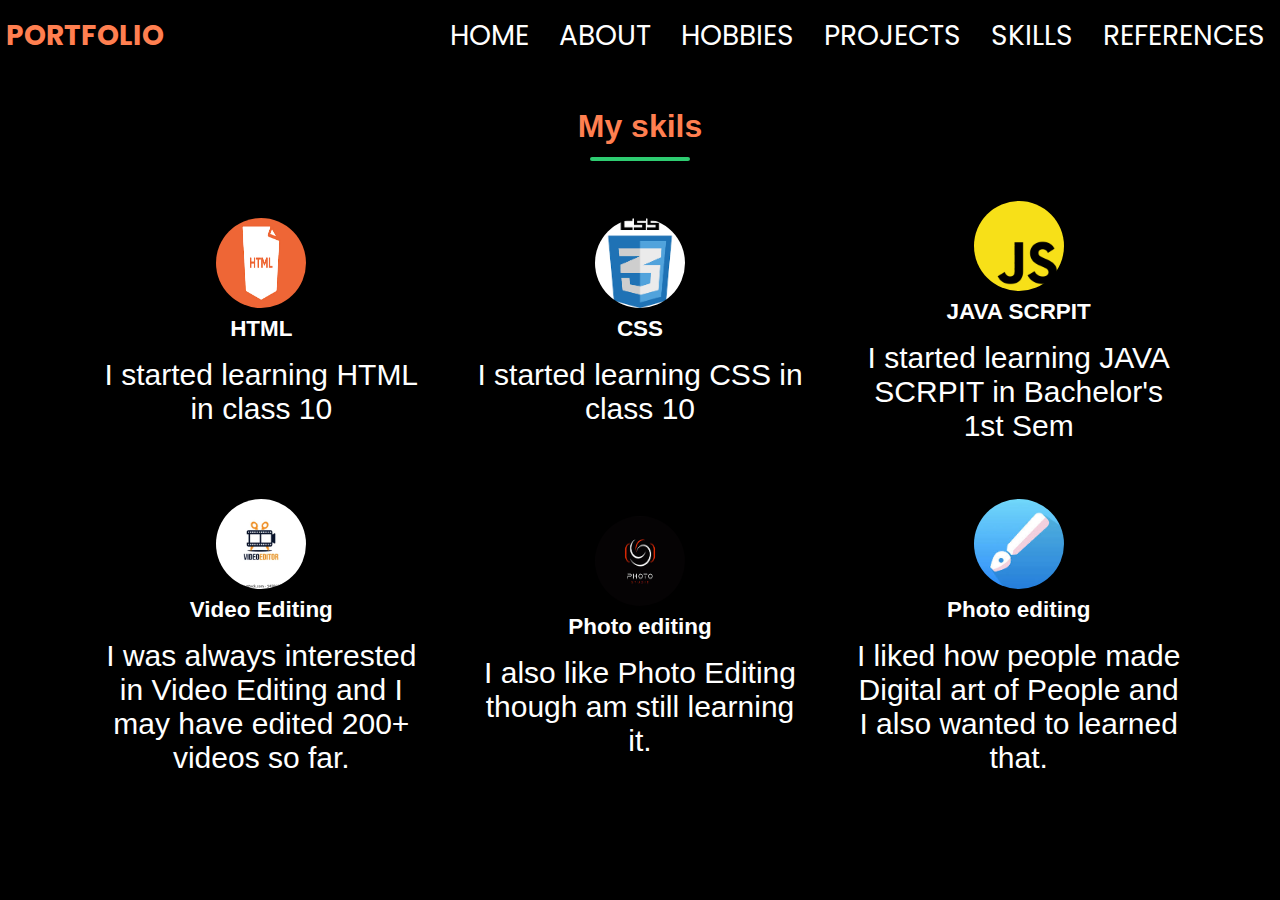
<file: Skills.html>
<!DOCTYPE html>
<html lang="en">
<head>
    <meta charset="UTF-8">
    <meta http-equiv="X-UA-Compatible" content="IE=edge">
    <meta name="viewport" content="width=device-width, initial-scale=1.0">
    <title>Nikhil Shrestha</title>
    <link rel="stylesheet" href="./main.css">
</head>
<body>
    <nav>
        <div class="logo"><h1>Portfolio</h1></div>
        <div class="openMenu"><i class="fa fa-bars"></i></div>
        <ul class="mainMenu">
            <li><a href="index.html">Home</a></li>
            <li><a href="About.html">About</a></li>
            <li><a href="Hobbies.html">Hobbies</a></li>
            <li><a href="Projects.html">Projects</a></li>
            <li><a href="Skills.html">Skills</a></li>
            <li><a href="References.html">References</a></li>
            <div class="closeMenu"><i class="fa fa-times"></i></div>
            <span class="icons">
                <i class="fab fa-facebook"></i>
                <i class="fab fa-instagram"></i>
                <i class="fab fa-github"></i>
            </span>
        </ul>
    </nav>
    <section id="skillls">
    <div class="inner">
        <div class="header">
            <h1> My skils</h1>
        </div>
        <div class="container">
            <div class="skill-box">
                <div class="skill-title">
                <div class="img">
                    <img src="./html.jpg" class="skills-icon" alt="html logo">
                </div>
                <h3>HTML</h3>
            </div>
            <p>I started learning HTML in class 10</p>
        </div>
            <div class="skill-box">
                <div class="skill-title">
                <div class="img">
                    <img src="./css.png" class="skills-icon" alt="css logo">
                </div>
                <h3>CSS</h3>
            </div>
            <p>I started learning CSS in class 10</p>
        </div>
            <div class="skill-box">
                <div class="skill-title">
                <div class="img">
                    <img src="./js.png" class="skills-icon" alt="java script logo">
                </div>
                <h3>JAVA SCRPIT</h3>
            </div>
            <p>I started learning JAVA SCRPIT in Bachelor's 1st Sem</p>
        </div>
            <div class="skill-box">
                <div class="skill-title">
                <div class="img">
                    <img src="./videoediting.webp" class="skills-icon" alt="video editing logo">
                </div>
                <h3>Video Editing</h3>
            </div>
            <p>I was always interested in Video Editing and I may have edited 200+ videos so far.</p>
        </div>
            <div class="skill-box">
                <div class="skill-title">
                <div class="img">
                    <img src="./photoediting.png" class="skills-icon" alt="photo editing logo">
                </div>
                <h3>Photo editing</h3>
            </div>
            <p>I also like Photo Editing though am still learning it.</p>
        </div>
            <div class="skill-box">
                <div class="skill-title">
                <div class="img">
                    <img src="./vectorart.jfif" class="skills-icon" alt="photo editing logo">
                </div>
                <h3>Photo editing</h3>
            </div>
            <p>I liked how people made Digital art of People and I also wanted to learned that.</p>
        </div>
    </section>
<script src="./main.js"></script>
</body>
</html>
</file>
<file: main.css>
@import url('https://fonts.googleapis.com/css2?family=Poppins:wght@200;300;400;500&display=swap');
* {
    box-sizing: border-box;
    margin: 0px;
    padding: 0px;
    background-color: rgb(0, 0, 0);
    font-family: 'Poppins', sans-serif;
  }
  body {
    font-family: Arial, sans-serif;
  }
  nav {
    background: rgb(0, 0, 0);
    color: rgb(255, 255, 255);
    display: flex;
    width: 100%;
    align-items: center;
    justify-content: space-between;
  }
  nav .mainMenu {
    display: flex;
    list-style: none;
  }
  nav .mainMenu li a {
    display: inline-block;
    padding: 15px;
    text-decoration: none;
    text-transform: uppercase;
    color: rgb(255, 255, 255);
    font-size: 28px;
    transition: 0.2s ease;
  }
  nav .mainMenu li a:hover {
    background: rgb(128, 255, 0);
  }
  nav .openMenu {
    font-size: 2rem;
    margin: 25px;
    display: none;
    cursor: pointer;
  }
  nav .mainMenu .closeMenu,
  .icons i {
    font-size: 2rem;
    display: none;
    cursor: pointer;
  }
  .fa-facebook:hover {
    color: rgb(0, 110, 255);
  }
  .fa-twitter:hover {
    color: rgb(86, 154, 243);
  }
  .fa-instagram:hover {
    color: rgb(255, 0, 191);
  }
  .fa-github:hover {
    color: rgb(64, 217, 17);
  }
  nav .logo {
    margin: 6px;
    cursor: pointer;
    text-transform: uppercase;
  }
  @media (max-width: 800px) {
    nav .mainMenu {
      height: 100vh;
      position: fixed;
      top: 0px;
      right: 0px;
      left: 0px;
      z-index: 10;
      flex-direction: column;
      justify-content: center;
      align-items: center;
      background: rgb(0, 0, 0);
      transition: top 1s ease 0s;
      display: none;
    }
    nav .mainMenu .closeMenu {
      display: block;
      position: absolute;
      top: 20px;
      right: 20px;
    }
    nav .openMenu {
      display: block;
    }
    nav .mainMenu li a:hover {
      background: none;
      color: rgb(255, 123, 0);
    }
    .icons i {
      display: inline-block;
      padding: 12px;
    }
  }
.logo h1{
  font-size: 28px;
}

.profile img{
  float: right;
  border-radius: 50%;
  height: 30%;
  width: 30%;
  padding-top: 250px;
  margin-right: 100px;
}

.name{
  color: white ;
  position: absolute;
  left: 6%;
  top: 50%;
  font-size: 40px;
}

p{
  color: white;
  font-size: 30px;
  border-radius: 25px;
  padding: 20px;
  width: 100%;
}


.heading{
  padding-top: 10px;
  padding-left: 50px;
  font-size: 60px;
  margin: 5px auto;
  width: 100%;
}

.hobbies{
  color: white;
  padding-left: 50px;
  color: white;
  font-size: 25px;
  border-radius: 25px;
  padding: 20px;
  width: 90%;
  margin: 30px auto;
}


#head{
  font-size: 60px;
  color: greenyellow;
  margin: 30px auto;
}
#type{
  font-size: 40px;
  color: white;
  margin: 30px auto;
}
.aab h3{
  font-size: 40px;
  margin: 30px auto;
}


.about-us{
  height: 100%;

  size: 20px;
  padding: 90px 0;
  background: rgb(0, 0, 0);
}
.pic{
  height: auto;
  width:  800px;
  padding: 60px;
}
.about{
  width: 100%;
  margin: 0 auto;
  display: flex;
  align-items: center;
  justify-content: space-around;
}


.text h2{
  font-size: 90px;
  font-weight: 600;
  margin-bottom: 10px;

}
.text h5{
  font-size: 50px;
  font-weight: 500;
  margin-bottom: 20px;
}
span{
  color: #4070f4;
}
.text p{
  font-size: 35px;
  line-height: 45px;
  letter-spacing: 2px;
}

.about-us h5{
  color: white;
}

.row {
  display: flex;
  flex-wrap: wrap;
  padding: 0 4px;
}
.column {
  flex: 50%;
  padding: 0 4px;
}

.column img {
  margin-top: 8px;
  vertical-align: middle;
}

.row img{
  width: 70%;
}
input[type=submit]:hover {
  background-color: #45a049;
}

input[type=submit] {
  background-color: #04AA6D;
  color: white;
  padding: 12px 20px;
  border: none;
  border-radius: 4px;
  cursor: pointer;
}

input[type=text], select, textarea {
  width: 100%;
  padding: 12px;
  border: 1px solid yellowgreen;
  border-radius: 4px;
  box-sizing: border-box;
  margin-top: 6px;
  margin-bottom: 16px;
  resize: vertical
}

#feedback{
  padding-left: 25%;
  padding-right: 25%;
  width: 100%;
  padding-top: 200px;
}


.feeddback{
  font-size: 50px;
}

h1 {
  color: coral;
}
.grid-container {
  columns: 5 200px;
  column-gap: 2.5rem;
  width: 90%;
  margin: 0 auto;
}
.grid-container div {
    width: 150px;
    margin: 0 1.5rem 1.5rem 0;
    display: inline-block;
    width: 106%;
    border: solid 2px black;
    padding: 5px;
    box-shadow: 5px 5px 5px rgba(0,0,0,0.5);
    border-radius: 5px;
    transition: all .25s ease-in-out;
}
.grid-container :hover img {
      filter: grayscale(0);
    }
.grid-container :hover {
      border-color: coral;
    }
.grid-container img {
      width: 100%;
      filter: grayscale(100%);
      border-radius: 5px;
      transition: all .25s ease-in-out;
}
.grid-container p {
      margin: 5px 0;
      padding: 0;
      text-align: center;
      font-style: italic;
    }



.grid-container .gi1{
  width: 500px;
  height: 500px;
}
.grid-container .gi2{
  width: 500px;
  height: 500px;
}
.grid-container .gi3{
  width: 500px;
  height: 500px;
}
.grid-container .gi4{
  width: 500px;
  height: 500px;
}
.grid-container .gi5{
  width: 500px;
  height: 500px;
}
.grid-container .gi6{
  width: 500px;
  height: 500px;
}
.grid-container .gi8{
  width: 500px;
  height: 500px;
}
.grid-container .gi8{
  width: 500px;
  height: 500px;
}

#skillls *{
  padding: 0;
  margin: 0;
  box-sizing: border-box;
  font-family: sans-serif;
}
#skillls p{
  background-color: black;
}
#skillls .body{
  background-color: #333;
}
#skillls .inner{
  padding-top: 20px;
}
#skillls .header{
  text-align: center;
  color: #fff;
  padding: 1rem;
  position: relative;
}
#skillls .header:after{
  content: '';
  position: absolute;
  bottom: 0;
  left: 50%;
  transform: translateX(-50%);
  height: 4px;
  width: 100px;
  background-color: #2ecc71;
  border-radius: 2px;
}
#skillls .container{
  display: grid;
  grid-template-columns: repeat(3, 1fr);
  justify-content: center;
  align-items: center;
  text-align: center;
  grid-gap: 1rem;
  padding: 1rem 80px;
  font-size: 1.2rem;
}

#skillls .skill-box{
  padding: 1rem;
  color: #ddd;
  cursor: pointer;
}

#skillls .skill-title{
  display: flex;
  flex-direction: column;
  align-items: center;
  padding: 0.5rem;
  margin-bottom: 0.5rem;
  position: relative;
}

#skillls .skill-box:hover > .skill-title:after, .skill-box:hover > .skill-title:before{
  width: 45px;
}
#skillls .skill-box:hover .img{
  transform: translateY(-10px);
}
#skillls .skill-title:after{
  content: '';
  position: absolute;
  bottom: 0;
  right: 48%;
  width: 0;
  height: 4px;
  border-radius: 2px 0 0 2px;
  background-color: #2ecc71;
  transition: .5s;
}
#skillls .skill-title:before{
  content: '';
  position: absolute;
  bottom: 0;
  right: 50%;
  width: 0;
  height: 4px;
  border-radius:0 2px 2px 0;
  background-color: #2ecc71;
}

#skillls img{
  width: 90px;
  height: 90px;
  position: relative;
  border-radius: 45px;
  background-color: #fff;
  display: flex;
  justify-content: center;
  align-items: center;
  transition: .5s;
}
#skillls .img:after{
  content: '';

  position: absolute;
  top: 0;
  left: 0;
  width: 50%;
  height: 90px;
  border-radius: 45px;
}
#skillls .skill-title h3{
  color: #fff;
  margin-top: 0.5rem;
}
#skillls .skill-icon{
  width: 50px;
z-index: 2;
}

@media screen and (max-width: 990px) {
  .container{
    grid-template-columns: repeat(2, 1fr);
    padding: 2rem 50px;
  }
  .profile img{
    display: flex;
    justify-content: center;
    align-items: center;
    border-radius: 50%;
    height: 30%;
    width: 30%;
  }
  .name{
    color: white ;
    position: absolute;
    left: 6%;
    top: 50%;
    font-size: 40px;
  }

}
@media screen and (max-width: 650px) {
  .container{
    grid-template-columns: repeat(2, 1fr);
    padding: 2rem 50px;
  }
}

@media screen and (max-width: 477px){
    .pic {
      width: 100%;
      display: block;
    }
  .profile img{
    width: 70%;
  }
  .name{
    font-size: 20px ;
  }
  .pic{
    height: 40px;
    width: 40px;
    display: flex;
    justify-content: flex-start;
  }
  .about{
    align-items: flex-end;
    font-size: 15px;
  }
  .text h2{
    font-size: 90px;
    font-weight: 600;
    margin-bottom: 10px;
  
  }
  .text h5{
    font-size: 20px;
    font-weight: 500;
  }
  span{
    color: #4070f4;
  }
  .text p{
    font-size: 15px;
  }
  
  .about-us h5{
    color: white;
  }
  .heading{
    padding-top: 10px;
    padding-left: 5px;
    font-size: 30px;
    margin: 5px auto;
    width: 100%;
  }
  .hobbies{
    color: white;
    padding-left: 50px;
    color: white;
    font-size: 15px;
    border-radius: 25px;
    padding: 20px;
    width: 90%;
    margin: 30px auto;
  }
  #head{
    font-size: 20px;
    color: greenyellow;
    margin: 30px auto;
  }
  #type{
    font-size: 20px;
    color: white;
    margin: 30px auto;
  }
  .container{
    grid-template-columns: repeat(2, 1fr);
    padding: 2rem 50px;
  }
  #skillls .container{
    grid-template-columns: repeat(2, 1fr);
    padding: 2rem 50px;
  }
}
</file>
